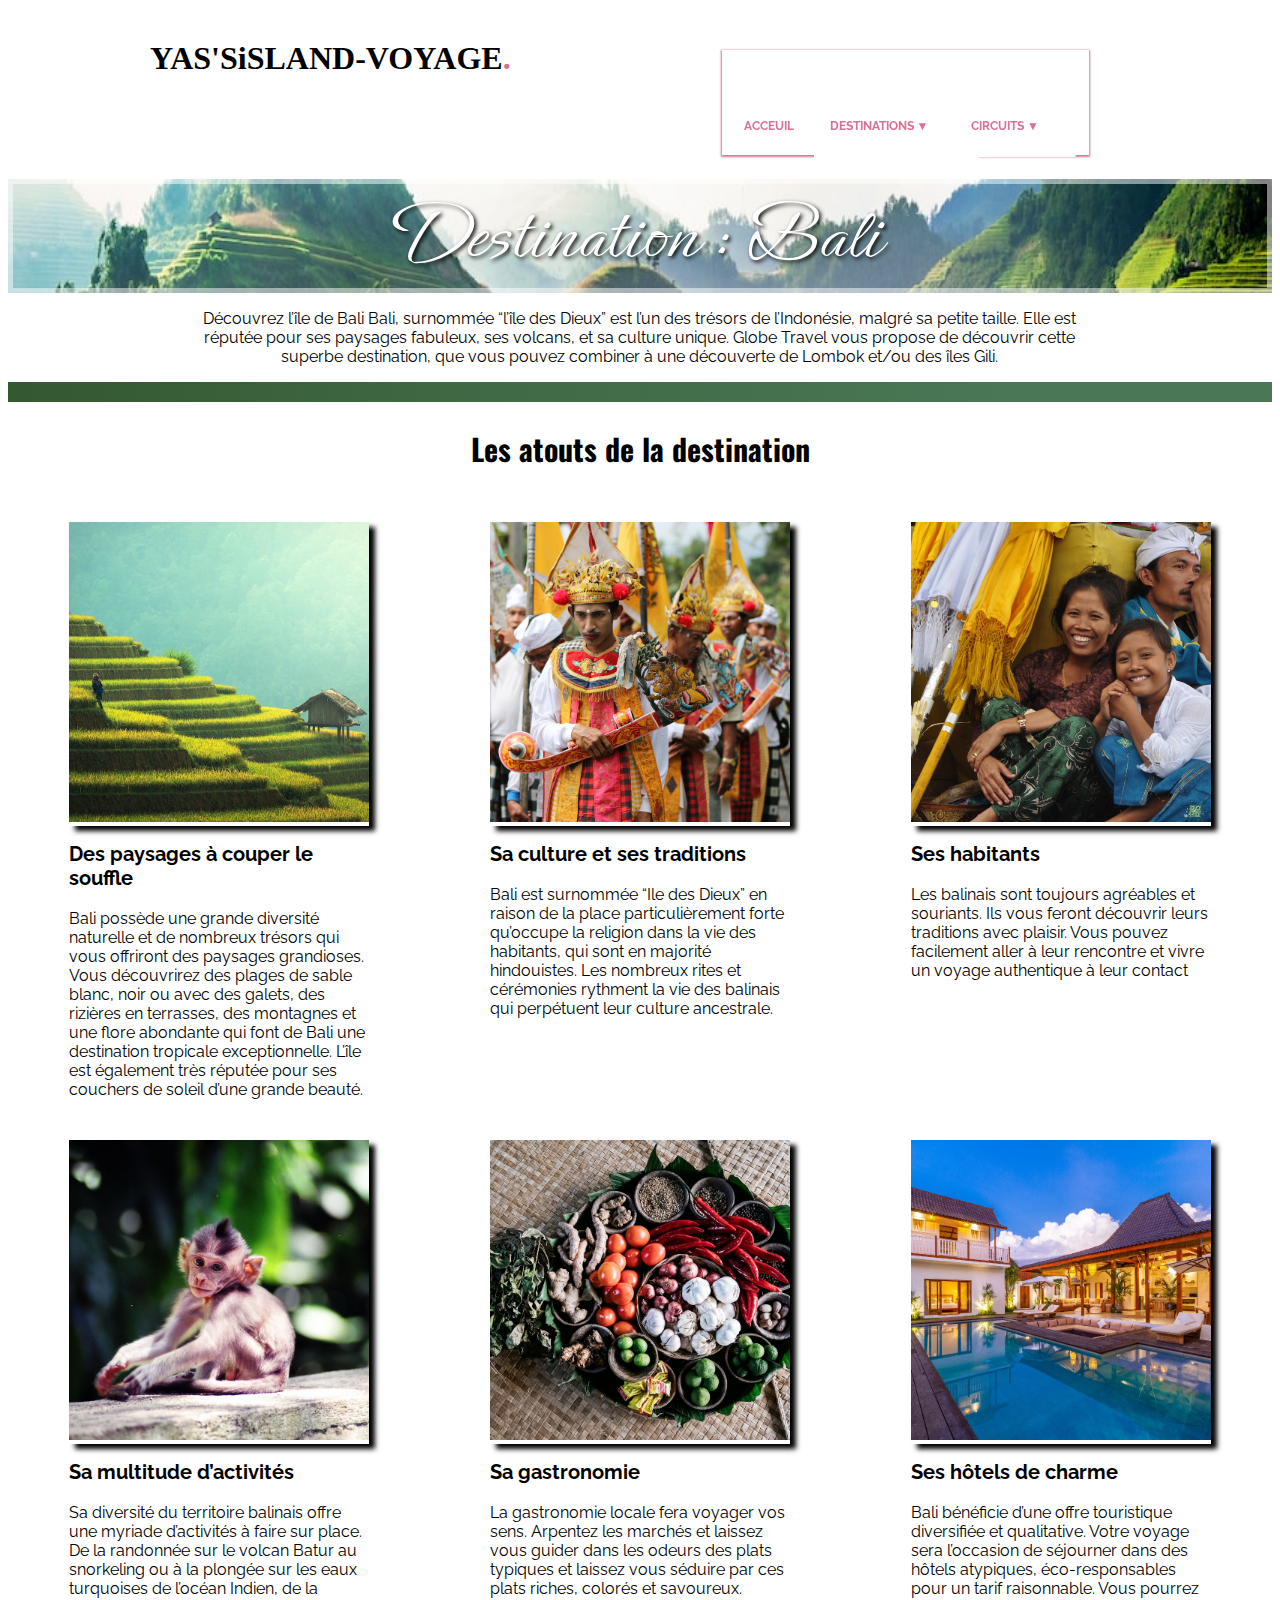
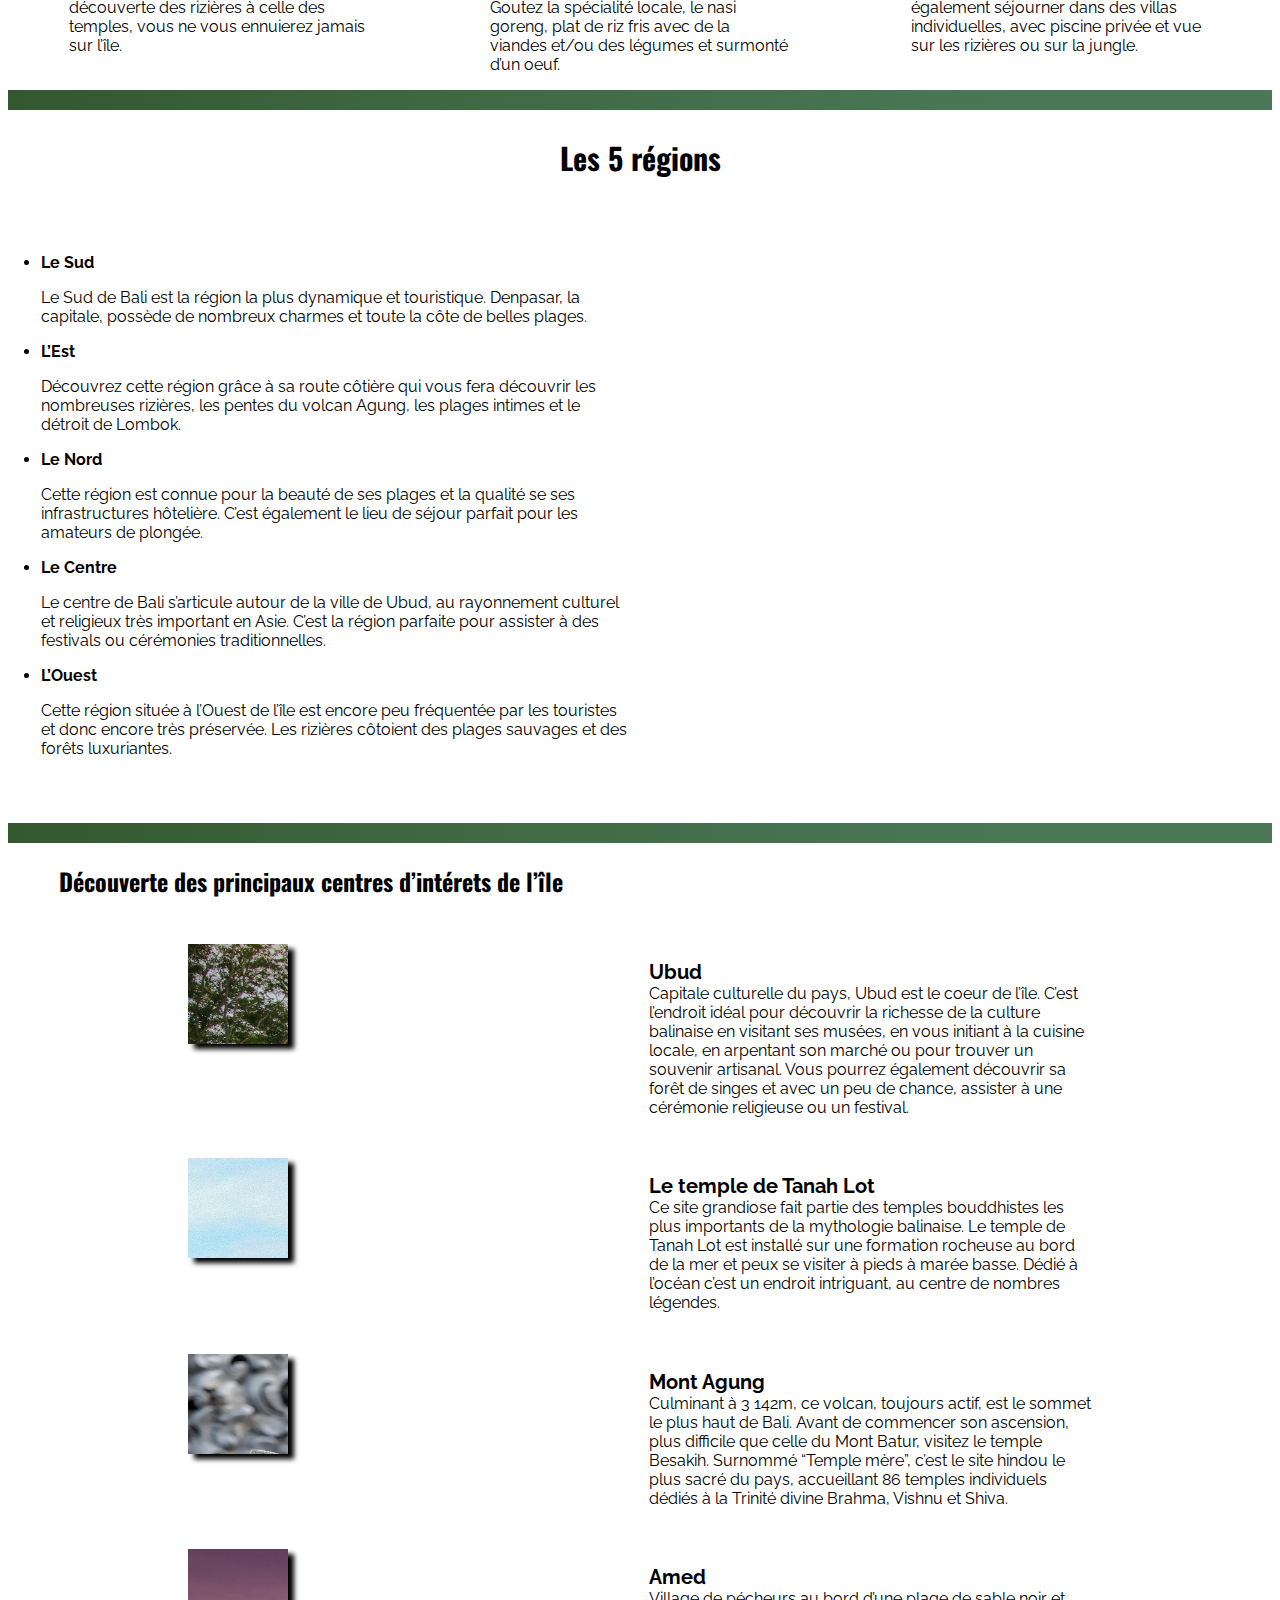
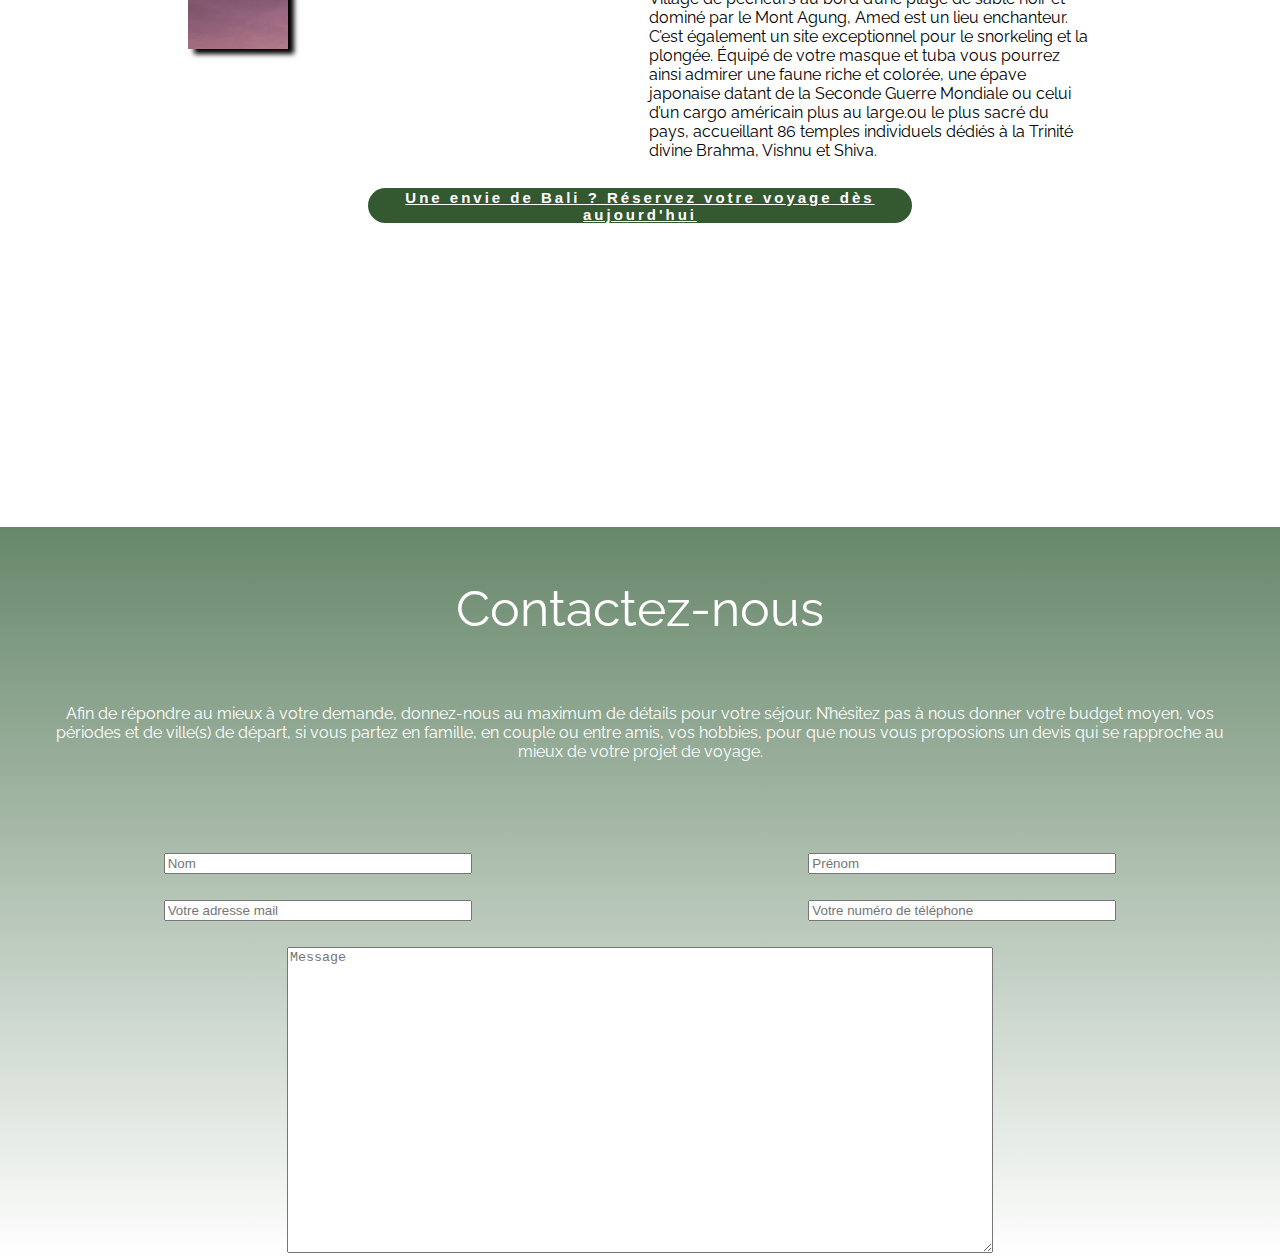
<file: voyage_nico.html>
<!DOCTYPE html>
<html lang="fr">
<head>
  <meta charset="UTF-8">
  <meta http-equiv="X-UA-Compatible" content="IE=edge">
  <meta name="viewport" content="width=device-width, initial-scale=1.0">
  <link rel="stylesheet" href="./css/voyage_nico.css">
  <link rel="preconnect" href="https://fonts.googleapis.com">
  <link rel="preconnect" href="https://fonts.gstatic.com" crossorigin>
  <link href="https://fonts.googleapis.com/css2?family=Ephesis&display=swap" rel="stylesheet"> 
  <link href="https://fonts.googleapis.com/css2?family=Space+Mono:ital@1&display=swap" rel="stylesheet">
  <link href="https://fonts.googleapis.com/css2?family=Raleway&display=swap" rel="stylesheet">
  <link href="https://fonts.googleapis.com/css2?family=Oswald&display=swap" rel="stylesheet">

  <title>Destination : Bali</title>
</head>


<body>

  <!-- Header -->

<header>
  <div class="wrapper">
      <h1>YAS'SiSLAND-VOYAGE<span class="rose">.</span></h1>
      <nav class="navbar">
          <ul>
              <li><a href="index.html">Acceuil</li></a>
           
              <li class="menu-deroulant">
                  <a href="#">Destinations ▼</a>
                  <ul class="sous-menu">
                      <li><a href="voyage-yasmine.html">Algerie/Espagne</a></li>
                      <li><a href="./voyage_nico.html">Bali</a></li>
                      <li><a href="florence/florence.html">Italie/Florence</a></li>
                  </ul>
              </li>
        
              <li class="menu-deroulant">
                  <a href="">Circuits ▼</a>
                  <ul class="sous-menu">
                      <li><a href="../voyages/tableau.html">Communs</a></li>
                  </ul>
              </li>
          </ul>
      </nav>
  </div>
</header>
  
  <!-- Bannière -->

  <div class="main_bali">
    
    <div class="back_grand">
      <div class="grand_titre">Destination : Bali</div>
    </div>

    <div class="back_pres">
      <div class="t_pres"><p>Découvrez l’île de Bali

        Bali, surnommée “l’île des Dieux” est l’un des trésors de l’Indonésie, malgré sa petite taille.
        Elle est réputée pour ses paysages fabuleux, ses volcans, et sa culture unique. 
        Globe Travel vous propose de découvrir cette superbe destination, que vous pouvez combiner à une découverte de Lombok et/ou des îles Gili.</p></div>
      </div>
    </div>

      <!-- 1ere partie : Présentation du pays -->

        <!-- 1er panneau -->

      <div class="box_titre1"> </div>
        <div class="titre1_bali"><h2>Les atouts de la destination</h2></div>
      
    
      <div class="box_panneau1">

        <div class="box1">
          <div class="photo_riz"><img src="./images_voyages/nico/rizières.jpg" alt=""width="300" height="300"></div>
            <div class="txt_riz">
            
              <p><span class="t1">Des paysages à couper le souffle</span>
              <br><br>Bali possède une grande diversité naturelle et de nombreux trésors qui vous offriront des paysages grandioses. 
              Vous découvrirez des plages de sable blanc, noir ou avec des galets, des rizières en terrasses, des montagnes et une flore abondante qui font de Bali une destination tropicale exceptionnelle. 
              L’île est également très réputée pour ses couchers de soleil d’une grande beauté.</p></div>
            </div> 

        <div class="box2">
          <div class="photo_costume"><img src="./images_voyages/nico/costumes.jpg" alt=""width="300" height="300"></div>
            <div class="txt_costume">
                
              <p><span class="t1">Sa culture et ses traditions</span>
              <br><br>Bali est surnommée “Ile des Dieux” en raison de la place particulièrement forte qu’occupe la religion dans la vie des habitants, qui sont en majorité hindouistes.
              Les nombreux rites et cérémonies rythment la vie des balinais qui perpétuent leur culture ancestrale.</p></div>
            </div>

        <div class="box3">
          <div class="photo_habitants"><img src="./images_voyages/nico/habitants.jpg" alt=""width="300" height="300"></div>
          <div class="txt_habitants">
                    
            <p><span class="t1">Ses habitants</span> 
            <br><br>Les balinais sont toujours agréables et souriants. 
            Ils vous feront découvrir leurs traditions avec plaisir. 
            Vous pouvez facilement aller à leur rencontre et vivre un voyage authentique à leur contact</p></div>
          </div>
      </div>


          <!-- 2eme panneau -->

                <div class="box_panneau2">

                    <div class="box4">
                      <div class="photo_singe"><img src="./images_voyages/nico/singe.jpg" alt=""width="300" height="300"></div>
                        <div class="txt_activité">
                          <p><span class="t1">Sa multitude d’activités</span>
                            <br><br>Sa diversité du territoire balinais offre une myriade d’activités à faire sur place. 
                            De la randonnée sur le volcan Batur au snorkeling ou à la plongée sur les eaux turquoises de l’océan Indien, de la découverte des rizières à celle des temples, vous ne vous ennuierez jamais sur l’île.</p></div> 
                    </div>
              
                      <div class="box5">
                        <div class="photo_gastro"><img src="./images_voyages/nico/gastronomie.jpg" alt="" width="300" height="300"></div>
                          <div class="txt_gastro">
                            <p><span class="t1">Sa gastronomie</span>
                              <br><br>La gastronomie locale  fera voyager vos sens. Arpentez les marchés et laissez vous guider dans les odeurs des plats typiques et laissez vous séduire par ces plats riches, colorés et savoureux. Goutez la spécialité locale, le nasi goreng, plat de riz fris avec de la viandes et/ou des légumes et surmonté d’un oeuf.</p></div>
                      </div>

                      <div class="box6">
                          <div class="photo_hôtel"><img src="./images_voyages/nico/hotel.jpg" alt="" width="300" height="300"></div>
                            <div class="txt_hôtel">
                              <p><span class="t1">Ses hôtels de charme</span>
                                <br><br>Bali bénéficie d’une offre touristique diversifiée et qualitative. 
                                Votre voyage sera l’occasion de séjourner dans des hôtels atypiques, éco-responsables pour un tarif raisonnable. 
                                Vous pourrez également séjourner dans des villas individuelles, avec piscine privée et vue sur les rizières ou sur la jungle.</p></div> 
        
                      </div>
                </div>

    <!-- 2eme partie présentation région -->

      <div class="box_titre2"></div>
        <div class="titre2_bali"><h2>Les 5 régions</h2></div>

          <div class="box_region">
    
            <div class="text_pres2">
              <ul>
                <li>Le Sud</li>
                  <p>Le Sud de Bali est la région la plus dynamique et touristique. Denpasar, la capitale, possède de nombreux charmes et toute la côte de belles plages.</p>

                  <li>L’Est</li>
                    <p>Découvrez cette région grâce à sa route côtière qui vous fera découvrir les nombreuses rizières, les pentes du volcan Agung, les plages intimes et le détroit de Lombok.</p>
          
                    <li>Le Nord</li>
                      <p>Cette région est connue pour la beauté de ses plages et la qualité se ses infrastructures hôtelière. C’est également le lieu de séjour parfait pour les amateurs de plongée.</p>

                      <li>Le Centre</li>
                        <p>Le centre de Bali s’articule autour de la ville de Ubud, au rayonnement culturel et religieux très important en Asie. C’est la région parfaite pour assister à des festivals ou cérémonies traditionnelles.</p>

                          <li>L’Ouest</li>
                          <p>Cette région située à l’Ouest de l’île est encore peu fréquentée par les touristes et donc encore très préservée. Les rizières côtoient des plages sauvages et des forêts luxuriantes.</p>
          
              </ul>
            </div>

            <div class="vidéo1"><iframe width="560" height="315" src="https://www.youtube.com/embed/LCqK7wZd2Pk" title="YouTube video player" frameborder="0" allow="accelerometer; autoplay; clipboard-write; encrypted-media; gyroscope; picture-in-picture" allowfullscreen></iframe></div>
          </div>

      <!-- 3eme partie : centre interet -->

      <div class="box_titre3"></div>
      
      
          <div class="titre3_bali"><h2>Découverte des principaux centres d’intérets de l’île</h2></div>

      
          <div class="box1_interet">

            <div class="photo1_interet"></div>
              <div class="txt1_interet"><p><span class="t1">Ubud</span>
                <br>Capitale culturelle du pays, Ubud est le coeur de l’île.
                C’est l’endroit idéal pour découvrir la richesse de la culture balinaise en visitant ses musées, en vous initiant à la cuisine locale, en arpentant son marché ou pour trouver un souvenir artisanal. 
                Vous pourrez également découvrir sa forêt de singes et avec un peu de chance, assister à une cérémonie religieuse ou un festival.</p></div> 
        
            </div>

            <div class="box2_interet">

              <div class="photo2_interet"></div>
                <div class="txt2_interet"><p><span class="t1">Le temple de Tanah Lot</span>
                  <br>Ce site grandiose fait partie des temples bouddhistes les plus importants de la mythologie balinaise. 
                  Le temple de Tanah Lot est installé sur une formation rocheuse au bord de la mer et peux se visiter à pieds à marée basse.
                  Dédié à l’océan c’est un endroit intriguant, au centre de nombres légendes.</p></div>

              </div>

              <div class="box3_interet">

                <div class="photo3_interet"></div>
                  <div class="txt3_interet"><p><span class="t1">Mont Agung</span>
                    <br>Culminant à 3 142m, ce volcan, toujours actif, est le sommet le plus haut de Bali.
                    Avant de commencer son ascension, plus difficile que celle du Mont  Batur, visitez le temple Besakih. Surnommé “Temple mère”, c’est le site hindou le plus sacré  du pays, accueillant 86 temples individuels dédiés à la Trinité divine Brahma, Vishnu et Shiva.</p></div>

                </div>

              <div class="box4_interet">

                <div class="photo4_interet"></div>
                  <div class="txt4_interet"><p><span class="t1">Amed</span>
                    <br>Village de pécheurs au bord d’une plage de sable noir et dominé par le Mont Agung, Amed est un lieu enchanteur. 
                    C’est également un site exceptionnel pour le snorkeling et la plongée. 
                    Équipé de votre masque et tuba vous pourrez ainsi admirer une faune riche et colorée, une épave japonaise datant de la Seconde Guerre Mondiale ou celui d’un cargo américain plus au large.ou le plus sacré  du pays, accueillant 86 temples individuels dédiés à la Trinité divine Brahma, Vishnu et Shiva.</p></div>
  
              </div>

              <div class="box_bas">
                <div class="back_button">
                  <a class="button" href="https://www.booking.com/searchresults.fr.html?aid=397594&label=gog235jc-1DCAEoggI46AdIDVgDaE2IAQGYAQ24ARjIAQ_YAQPoAQH4AQKIAgGoAgS4ApS-xYsGwAIB0gIkNmVmZmRlYzMtYTYzMC00Y2I0LWE2MWEtNGZjOWNhNDI3NWVi2AIE4AIB&sid=4dc2a4c97b8d571a50383abfd6ad9ff7&sb=1&sb_lp=1&src=index&src_elem=sb&error_url=https%3A%2F%2Fwww.booking.com%2Findex.fr.html%3Faid%3D397594%3Blabel%3Dgog235jc-1DCAEoggI46AdIDVgDaE2IAQGYAQ24ARjIAQ_YAQPoAQH4AQKIAgGoAgS4ApS-xYsGwAIB0gIkNmVmZmRlYzMtYTYzMC00Y2I0LWE2MWEtNGZjOWNhNDI3NWVi2AIE4AIB%3Bsid%3D4dc2a4c97b8d571a50383abfd6ad9ff7%3Bsb_price_type%3Dtotal%26%3B&ss=Bali%2C+Indon%C3%A9sie&is_ski_area=&checkin_year=&checkin_month=&checkout_year=&checkout_month=&group_adults=2&group_children=0&no_rooms=1&b_h4u_keep_filters=&from_sf=1&ss_raw=bali&ac_position=0&ac_langcode=fr&ac_click_type=b&dest_id=835&dest_type=region&place_id_lat=-8.596015&place_id_lon=115.226089&search_pageview_id=c6ca58ca936400f8&search_selected=true&region_type=province&search_pageview_id=c6ca58ca936400f8&ac_suggestion_list_length=5&ac_suggestion_theme_list_length=0">Une envie de Bali ? Réservez votre voyage dès aujourd'hui</a>
                </div>
              </div>

                <iframe src="https://www.google.com/maps/embed?pb=!1m18!1m12!1m3!1d505145.8970729791!2d114.79134451803506!3d-8.45531719838059!2m3!1f0!2f0!3f0!3m2!1i1024!2i768!4f13.1!3m3!1m2!1s0x2dd22f7520fca7d3%3A0x2872b62cc456cd84!2sBali!5e0!3m2!1sfr!2sfr!4v1634819550567!5m2!1sfr!2sfr" width="999" height="300" style="border:0;" allowfullscreen="" loading="lazy"></iframe>

                

                  <!-- Formulaire -->

                    <!-- Tête du formualire -->

                <form method="post" action="traitement.php">

                  <div class="titre_box_form">Contactez-nous</div>
                    <div class="box_txt_form">
                      <div class="txt_form"><p class="txt_form">Afin de répondre au mieux à votre demande, donnez-nous au maximum de détails pour votre séjour.
                       N’hésitez pas à nous donner votre budget moyen, vos périodes et de ville(s) de départ, si vous partez en famille, en couple ou entre amis, vos hobbies, pour que nous vous proposions un devis qui se rapproche au mieux de votre projet de voyage.</p>
                      </div>
                    </div>


                    <!-- 1ere partie formulaire -->

            

                      <div class="box1_formulaire">

                        <div class="box1_form">
    
                          <div>
                            <label for="Entrer votre nom"></label>
                            <input type="text" name="nom" id="nom" placeholder="Nom">
                          </div>  
                        </div>

                        <div class="box2_form">

                          <div>
                            <label for="prénom"></label>
                            <input type="text" name="prenom" id="prénom" placeholder="Prénom">
                          </div>
                        </div>
                    </div>


                      <!-- 2eme partie formulaire -->


                      <div class="box2_formulaire">

                        <div class="box3_form">
                          <label for="Adresse mail"></label>
                          <input type="text" name="mail" id="mail" placeholder="Votre adresse mail">
                        </div>

                          <div class="box4_form">
                            <label for="numéro de téléphone"> </label>
                            <input type="text" name="numéro" id="numéro" placeholder="Votre numéro de téléphone">
                          </div>
          
                      </div>

                        <div class="box4_formulaire">

                          <div class="box4_form">
                            <label for="message"> </label>
                            <textarea name="message" id="descrimessagetion" placeholder="Message"></textarea>
              
                          </div>
                      
                        </div>

                </form>
              



      

    
    
                
                       
      
            
      
  

      

  
  </div>
</body>
</html>
</file>
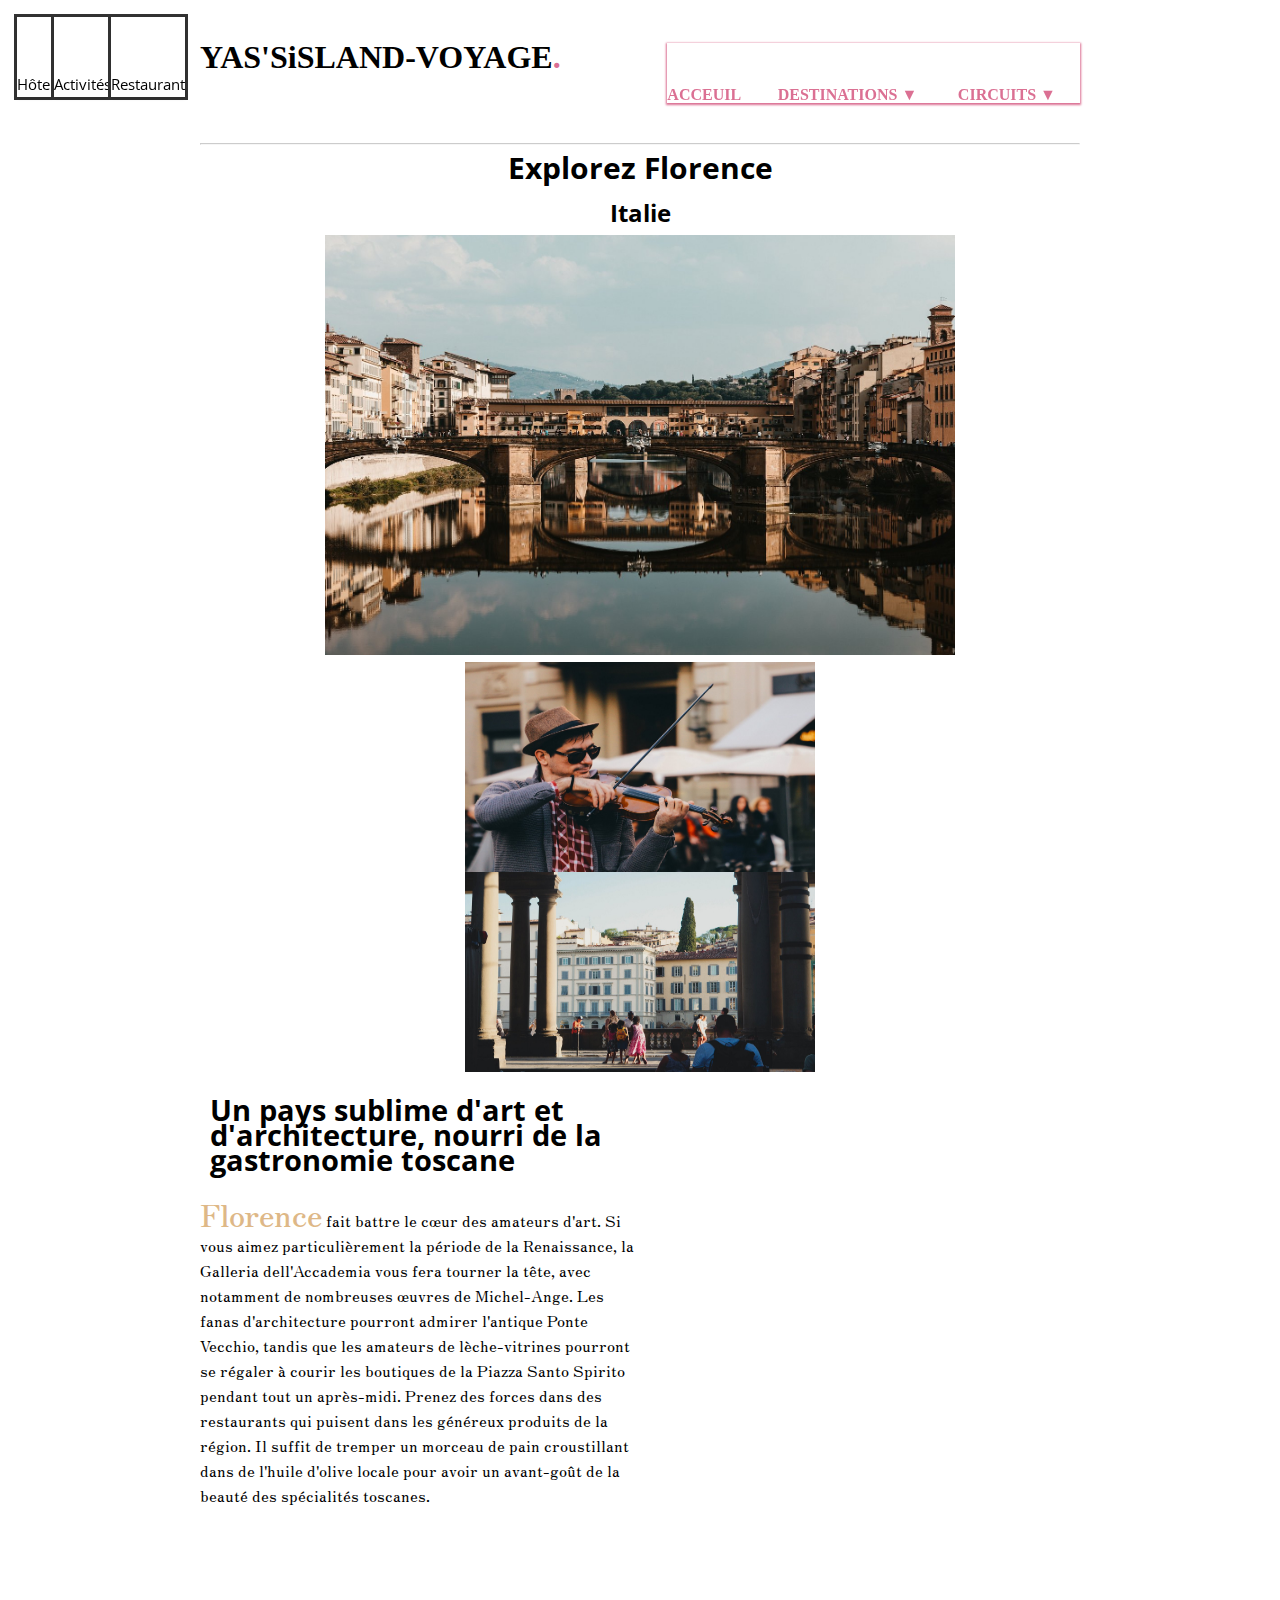
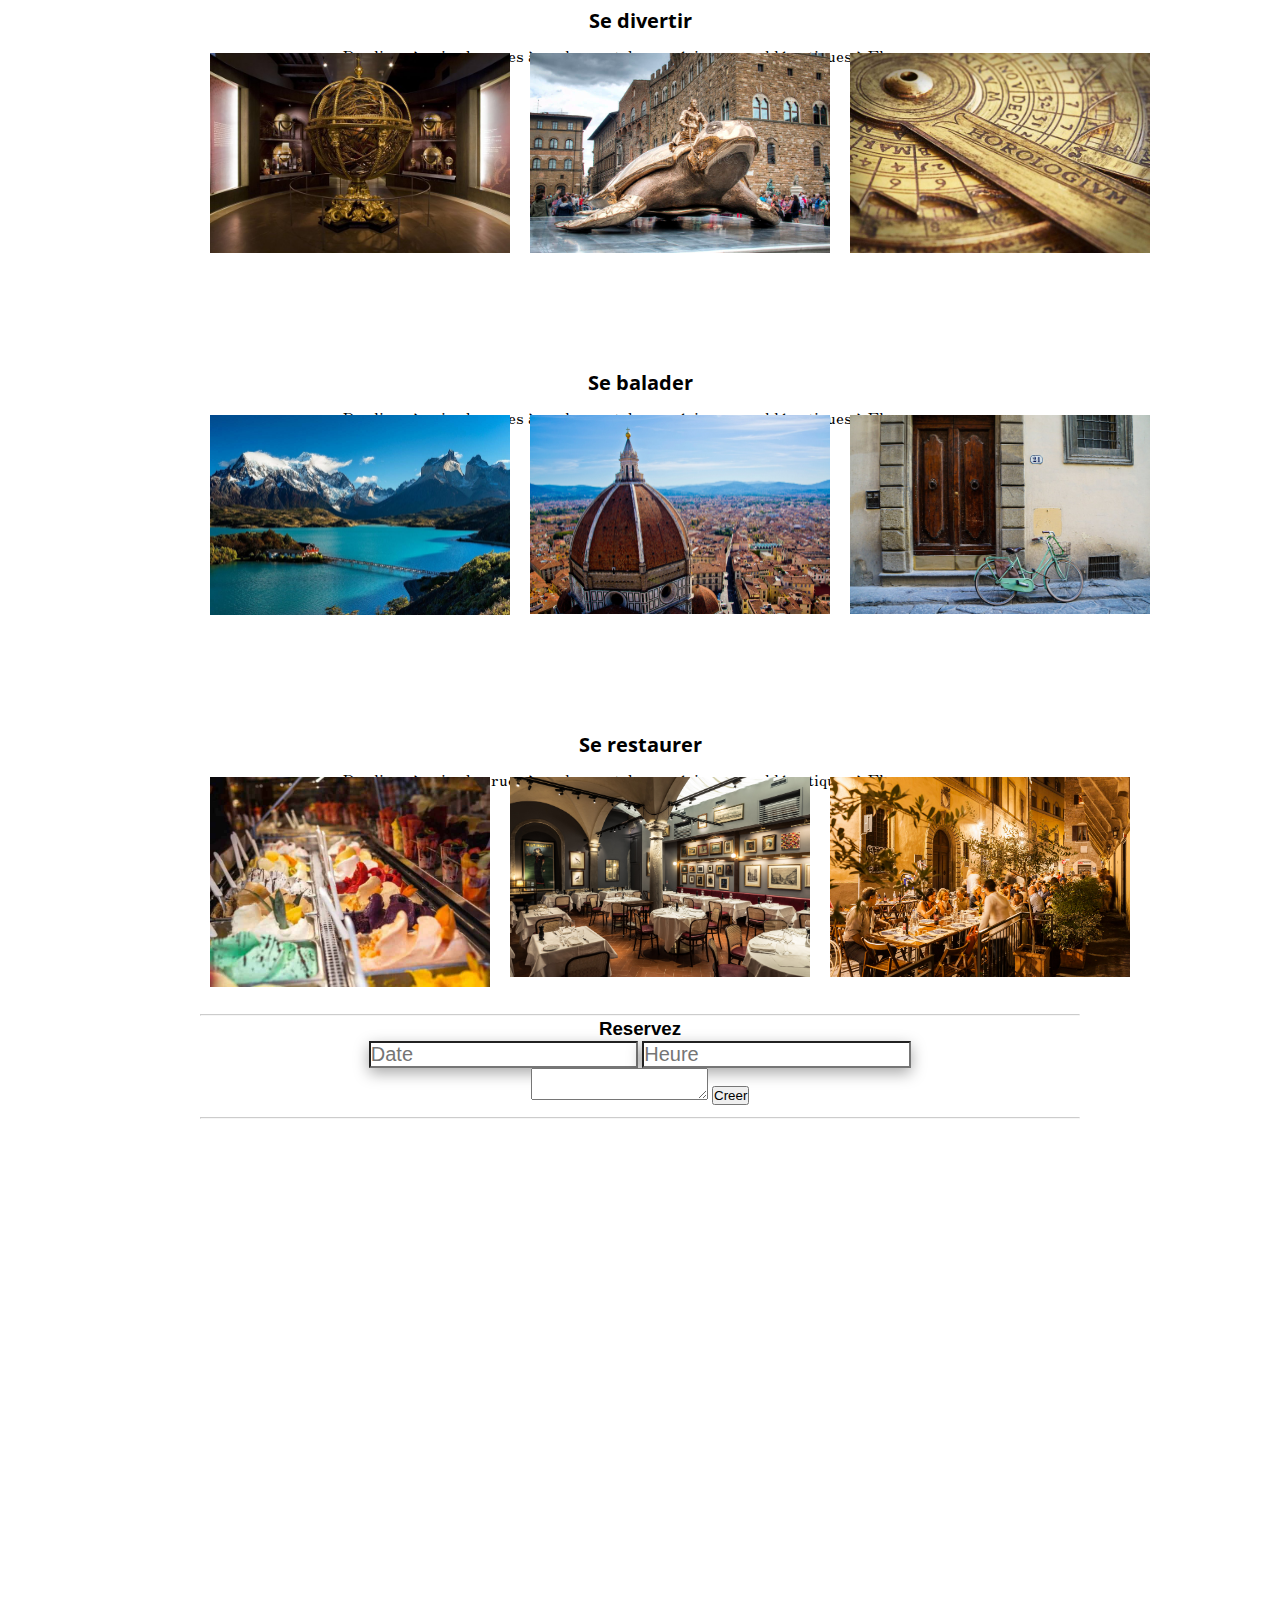
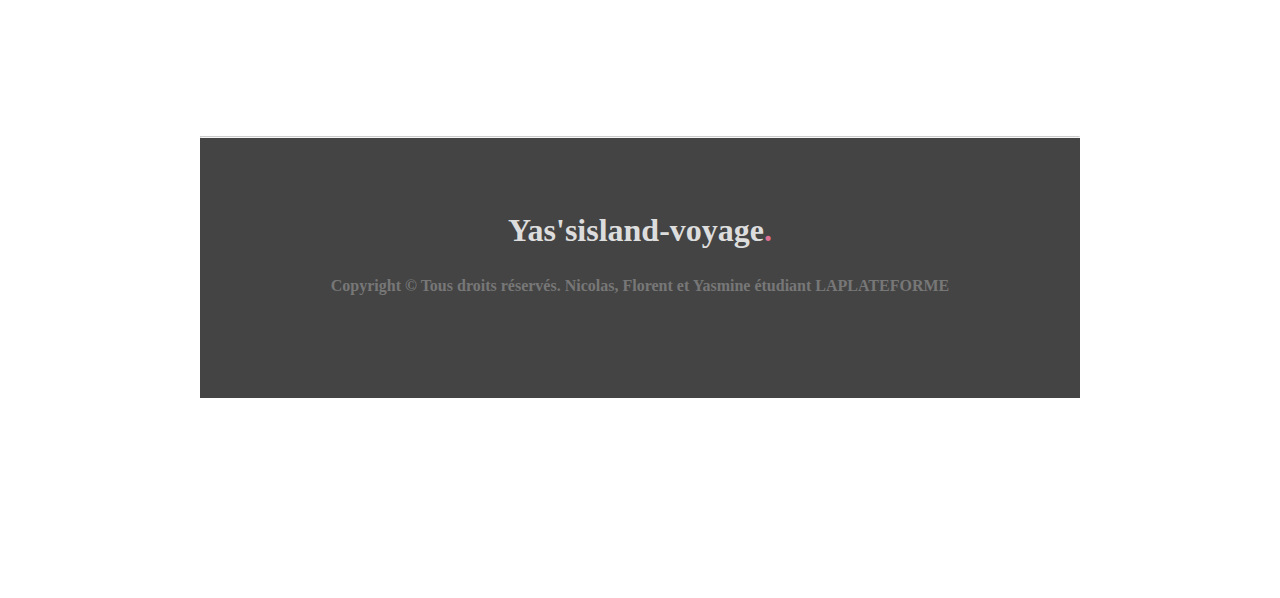
<file: florence/florence.html>
<!DOCTYPE html>
<html lang="fr">
    <head>
        <meta charset="UTF-8">
        <meta http-equiv="X-UA-Compatible" content="IE=edge">
        <meta name="viewport" content="width=device-width, initial-scale=1.0">
        <title>Florence</title>
        <link rel="stylesheet" type="text/css" href="/florence/CSSf/florence.css">
        <link rel="preconnect" href="https://fonts.googleapis.com">
        <link rel="preconnect" href="https://fonts.gstatic.com" crossorigin> 
        <link href="https://fonts.googleapis.com/css2?family=Open+Sans&family=Zen+Old+Mincho&display=swap" rel="stylesheet"> 
    </head>
    <body>
          
                                <!-- Header -->
        <header>
                <div class="wrapper">
                    <h1>YAS'SiSLAND-VOYAGE<span class="rose">.</span></h1>
                <nav>
                    <ul>
                        <li><a href="../index.html">Acceuil</li></a>
                        <li class="menu-deroulant">
                            <a href="#">Destinations ▼</a>
                                <ul class="sous-menu">
                                    <li><a href="../voyage-yasmine.html">Algerie/Espagne</a></li>
                                    <li><a href="../voyage_nico.html">Bali</a></li>
                                    <li><a href="/florence.html">Italie/Florence</a></li>
                                 </ul>
                        </li>
                        <li class="menu-deroulant">
                            <a href="">Circuits ▼</a>
                                <ul class="sous-menu">
                                     <li><a href="../tableau.html">Communs</a></li>
                                </ul>
                        </li>
                    </ul>   
                </nav>
                </div>
        </header>
            <hr>

                                <!-- Haut de page -->

                <nav class="boutons sticky">
                
                    <ul>
                        <li class="nav-item hotel"><a href="">Hôtel</a></li>
                        <li class="nav-item activité"><a href="">Activités</a></li>
                        <li class="nav-item restaurant"><a href="">Restaurant</a></li>         
                    </ul>
                
                    
                </nav>
             
                
                               <!-- images haut -->


                <div class="haut">

                    <div class="titre_h">

                        <h1>Explorez Florence</h1>

                    </div>


                    <div class="italie">
                        <h2>Italie</h2>
                    </div>

                    <div class="images_h">
                        
                        <div class="img1">
                            <img src="../florence/imagesf/pont.jpg" width="630"/>
                        </div>

                        
                        <div class="img2">
                            <img src="../florence/imagesf/violon.jpg" width="350"height="210"/>
                            <img src="../florence/imagesf/place.jpg" width="350"height="200"/>
                        </div>

                    </div>

                </div>

                

            

                                <!-- Description -->

            
                <div class="presentation">

                    <div class="titre_p">

                        <strong><p>Un pays sublime d'art et d'architecture, 
                            nourri de la gastronomie toscane</p></strong>

                    </div>
                    <div class="texte_p">

                        <p><span class="flo">Florence</span> fait battre le cœur des amateurs d'art. Si vous aimez particulièrement la période de la Renaissance, la Galleria dell'Accademia vous fera tourner la tête, avec notamment de nombreuses œuvres de Michel-Ange. 
                        Les fanas d'architecture pourront admirer l'antique Ponte Vecchio, tandis que les amateurs de lèche-vitrines pourront se régaler à courir les boutiques de la Piazza Santo Spirito pendant tout un après-midi. 
                        Prenez des forces dans des restaurants qui puisent dans les généreux produits de la région. 
                        Il suffit de tremper un morceau de pain croustillant dans de l'huile d'olive locale pour avoir un avant-goût de la beauté des spécialités toscanes.</p>

                    </div>
                </div>
            

                                         <!-- Corp -->

            

                <div class="box">

                    <div class="cat">

                        <p class="titre_">Se divertir</p>
                        <p class="text_">Des lieux à voir, des rues à explorer et des expériences emblématiques à Florence.</p>

                    </div>

                    <div class="images_">

                        <div class="i"><img src="../florence/imagesf/boule.jpg"width="300"></div>
                        <div class="i"><img src="../florence/imagesf/tortue.jpg"width="300"></div>
                        <div class="i"><img src="../florence/imagesf/horloge.jpg"width="300"></div>

                    </div>
                </div>

                <div class="box">

                    <div class="cat">
    
                        <p class="titre_">Se balader</p>
                        <p class="text_">Des lieux à voir, des rues à explorer et des expériences emblématiques à Florence.</p>
    
                    </div>
    
                    <div class="images_">
    
                        <div class="i"><img src="../florence/imagesf/montagnes.jpg"width="300"></div>
                        <div class="i"><img src="../florence/imagesf/toit.jpg"width="300"></div>
                        <div class="i"><img src="../florence/imagesf/vélo.jpg"width="300"></div>
    
                    </div> 
                </div>
                        
                        
                <div class="box">

                    <div class="cat">
        
                        <p class="titre_">Se restaurer</p>
                        <p class="text_">Des lieux à voir, des rues à explorer et des expériences emblématiques à Florence.</p>
        
                    </div>
        
                    <div class="images_">
        
                        <div class="i"><img src="../florence/imagesf/glace.jpg"width="280"></div>
                        <div class="i"><img src="../florence/imagesf/restaurant.jpg"width="300"></div>
                        <div class="i"><img src="../florence/imagesf/restaurant2.jpg"width="300"></div>
        
                    </div> 
                </div>
            </div>        

                            <!-- sections -->
                <hr>
                <div class="formulaire">
                    <h3>Reservez</h3>
                    <form>
                        <input placeholder="Date">
                        <input placeholder="Heure">
                    </br>
                        <textarea placeholder="Message..">
                        </textarea>
                        <button>Creer</button>
                    </form>

                </div>    
                <hr>

            <div class="map">
                <iframe src="https://www.google.com/maps/embed?pb=!1m18!1m12!1m3!1d92180.8971146233!2d11.170928099298964!3d43.78006070797483!2m3!1f0!2f0!3f0!3m2!1i1024!2i768!4f13.1!3m3!1m2!1s0x132a56a680d2d6ad%3A0x93d57917efc72a03!2sFlorence%2C%20Italie!5e0!3m2!1sfr!2sfr!4v1635272468782!5m2!1sfr!2sfr" width="800" height="600" style="border:0;" allowfullscreen="" loading="lazy"></iframe>
            <hr>
            </div>



            <section class="basdepage">
                <footer>
                    <div>
                        <h1>Yas'sisland-voyage<span class="rose">.</span></h1>
                        <div class="copyright">
                        Copyright © Tous droits réservés. Nicolas, Florent et Yasmine étudiant LAPLATEFORME
                    </div>
                    </div>
                </footer>
            </section>
    

    </body>
</html>
</file>
<file: css/voyage_nico.css>
/*  BALI */


body{

  
  
  
}


p{

  font-family: 'Raleway', sans-serif;
  color: black;

}


span.t1{

  font-size: 20px;
  font-weight: bolder;
}

/* HEADER */

header{
  height: 120px;
  }

header h1{
  float: left;
  margin-top: 32px;
  }

header nav{
  float: right;
  margin-top: 30px;
  }

header nav ul li{
  display: inline-block;
  }

header nav ul li a{
  text-transform: uppercase;
  font-weight: bold;
  margin-right: 20px;
  }

/*Reset CSS*/
:root{
  --hauteur-menu:60px;
  }

.navbar{
  width: 450px;
  font-size: 12px;
  display: flex;
  justify-content: space-evenly;
  }

nav > ul{
  display: flex;
  text-align:center;
  box-shadow: 0px 1px 2px 1px palevioletred;
  height: var(--hauteur-menu);
}

nav > ul > li{
  background-color: white;
  position: -webkit-sticky;
  position: sticky;
  top: 100px;
  height: 100%;
  flex: 2;
  }

nav > ul > li > a{
  position: sticky;
  top: 50%;
  left: 50%;
  transform: translate(-50% -50%);
  }

li a{
  text-decoration: none;
  color:palevioletred;
  }

.menu-deroulant > a ::after{
  content:'▼';
  font-size: 10px;
  margin-left: 7px;
  display: inline-block;
  }

.sous-menu{
  margin-top: var(--hauteur-menu);
  width: 100%;
  text-align: left;
  background-color:white;
  border-radius: 2px;
  overflow: hidden;
  max-height: 0;
  display: flex;
  flex-direction: column;
  }

.sous-menu > li > a{
  height: 50px;
  padding-left: 20px;
  width: 100%;
  align-items:center;
  display: flex;
  }

nav > ul > li:hover > a{
  color:#444;
  }

.sous-menu > li:hover{
  background-color: #777;
  }

.sous-menu > li:hover > a {
  color:pink;
  }

@keyframes rotationFleche {
  0% {
    transform: rotate(0deg);
  }
  100%{
    transform: rotate(90deg);
  }
}

.menu-deroulant:hover > a::after{
  animation: rotationFleche 0.2s linear forwards;
  }

@keyframes apparitionSousMenu {
  0% {
    box-shadow: 0px 3px 3px 1px rgba(0,0,0,0);
    border-top: 3px solid violet;
  }
  30% {
    box-shadow: 0px 3px 3px 1px rgba(0,0,0,0.3);
  }
  100% {
    max-height: 50em;
    border-top: 3px solid violet;
    box-shadow: 0px 3px 3px 1px rgba(0,0,0,0.3);
  }
}

.menu-deroulant:hover > .sous-menu{
  animation: apparitionSousMenu 1s forwards;
  }

.wrapper{
    width: 980px;
    margin: 0 auto;
    padding: 0 10px;
    }
    
.rose{
    color:palevioletred;
    }
  

/* Titre */

.back_grand{

  background-image: url(../images_voyages/nico/background.jpg);
  background-repeat: no-repeat;
  background-size: cover;
  opacity: 0s.7;

}

.main_bali{

  padding-top: 4%;
}

.grand_titre{

  font-family: 'Ephesis', cursive;
  color: white;
  
  text-shadow: black 2px 2px 4px;
  font-size: 80px;
  text-align: center;

  border: 5px solid #fff; 
  border: 5px solid rgba(255, 255, 255, .5);
    
}


/* Présentation Bali */

  /* 1ere partie présentation */

.t_pres{
  
  font-family: 'Space Mono', monospace;
  text-align: center;
  width: 70%;
  color: white;
}

.back_pres{

  display: flex;
  justify-content: center;
  
  
}

.box_titre1{

  background: linear-gradient(90deg, rgba(52,88,48,1) 0%, rgba(63,104,67,1) 35%, rgba(74,120,86,1) 80%); 
  height: 20px;
  
  
  
}
.titre1_bali{

  font-family: 'Oswald', sans-serif;
  font-size: 20px;
  text-align: center;
  color: black;
  
  
}

.photo_riz, .photo_costume, .photo_habitants, .photo_singe, .photo_gastro, .photo_hôtel{

  box-shadow: 6px 5px 5px black;

}

.box_panneau1, .box_panneau2{

  display: flex;
  justify-content: space-around;
  padding-top: 2%;
}

.box1, .box2, .box3, .box4, .box5, .box6{

  display: flex;
  flex-direction: column;
  width: 300px;
}

/* 2eme partie présentation */

ul{

  font-family: 'Raleway', sans-serif;
  padding: 5%
  
}

li{

  font-weight: bolder;
}

.titre2_bali{

  font-family: 'Oswald', sans-serif;
  font-size: 20px;
  text-align: center;
  color: black;
  
  
}

.box_region{

  display: flex;
  align-items: center;
}

.vidéo1{

  padding-right: 4%;
}

.box_titre2{

  background: linear-gradient(90deg, rgba(52,88,48,1) 0%, rgba(63,104,67,1) 35%, rgba(74,120,86,1) 80%); 
  height: 20px;
  
}

/* 3eme partie : centre interet */

.box_titre3{

  background: linear-gradient(90deg, rgba(52,88,48,1) 0%, rgba(63,104,67,1) 35%, rgba(74,120,86,1) 80%); 
  height: 20px;

}

.photo1_interet{
 
    width: 100px;
    height: 100px;
    background-image: url(../images_voyages/nico/interet1.jpg);
    background-size: 600px 500px;
    background-repeat: no-repeat;
    transition: width 2s, height 4s;
    box-shadow: 6px 5px 5px black;
    
    
}

.photo1_interet:hover , .photo2_interet:hover, .photo3_interet:hover, .photo4_interet:hover{
  width: 600px;
  height: 500px;
}

.titre3_bali{

  padding-left: 4%;
  font-family: 'Oswald', sans-serif;
}

.box1_interet, .box2_interet, .box3_interet, .box4_interet{

  display: flex;
  justify-content: space-around;
  padding-top: 2%;
}

.txt1_interet, .txt2_interet, .txt3_interet, .txt4_interet{

  width: 35%;
}

.photo2_interet{

    width: 100px;
    height: 100px;
    background-image: url(../images_voyages/nico/temple.jpg);
    background-size: 600px 500px;
    background-repeat: no-repeat;
    transition: width 2s, height 1s;
    box-shadow: 6px 5px 5px black;
  
}

.photo3_interet{

  width: 100px;
  height: 100px;
  background-image: url(../images_voyages/nico/statue.jpg);
  background-size: 600px 500px;
  background-repeat: no-repeat;
  transition: width 2s, height 1s;
  box-shadow: 6px 5px 5px black;
}

.photo4_interet{

  width: 100px;
  height: 100px;
  background-image: url(../images_voyages/nico/plage.jpg);
  background-size: 600px 500px;
  background-repeat: no-repeat;
  transition: width 2s, height 1s;
  box-shadow: 6px 5px 5px black;
}

/* Carte */

iframe{

  padding-top: 1%;
  padding-left: 5%;
  
}


/* 4eme partie bas de la page */

a.button{

color: #ffffff;

letter-spacing: 3px;
font-size: 15px;
font-family: 'Nunito Sans',Helvetica,Arial,Lucida,sans-serif ;
font-weight: 700 ;


}

.back_button{ 

  background-color: #345830;
  border-color: rgba(0,0,0,0);
  border-radius: 96px;
  height: 35px;
  text-align: center;
  display: flex;
  justify-content: center;
  align-items: center;
  width: 43%;

}

.box_bas{

  display: flex;
  justify-content: center;
  padding-top: 1%;
}

/* Formulaire */


.titre_box_form{

  text-align: center;
  font-size: 50px;
  padding-top: 2%;
  color: white;
  font-family: 'Raleway', sans-serif;
  display: flex;
  justify-content: center;
  flex-direction: column;
}

p.txt_form{

  color: white;
}
.box_txt_form{

  display: flex;
  justify-content: center;
}

form{

  background: rgb(63,104,67);
  background: linear-gradient(0deg, rgba(63,104,67,0) 0%, rgba(63,104,67,0.7904295507265406) 100%);  
  margin: -1%;
  padding-top: 2%;
}

.txt_form{

  padding: 2%;
  text-align: center;
}

.box1_formulaire, .box2_formulaire{

  display: flex;
  justify-content: space-around;
  padding-top: 2%;
}

input{

  width: 300px;
}

.box4_formulaire{

  display: flex;
  justify-content: center;
  padding-top: 2%;
}

textarea{

  width: 700px;
  height: 300px;
}
</file>
<file: florence/CSSf/florence.css>
*{  margin:0;
    padding:0;
}

body{
    display: flex;
    flex-direction: column;
    text-align: center;
    line-height:25px;
    margin: 200px;
    margin-top: 1%;
}


         /* HEADER */
header{
    height: 120px;
    }

header h1{
    float: left;
    margin-top: 32px;
    }

header nav{
    float: right;
    margin-top: 30px;
    }

header nav ul li{
    display: inline-block;
    }

header nav ul li a{
    text-transform: uppercase;
    font-weight: bold;
    margin-right: 20px;
    }

/*Reset CSS*/
:root{
    --hauteur-menu:60px;
    }

.navbar{
    width: 450px;
    font-size: 12px;
    display: flex;
    justify-content: space-evenly;
    }

nav > ul{
    display: flex;
    text-align:center;
    box-shadow: 0px 1px 2px 1px palevioletred;
    height: var(--hauteur-menu);
}

nav > ul > li{
    background-color: white;
    position: -webkit-sticky;
    position: sticky;
    top: 100px;
    height: 100%;
    flex: 2;
    }

nav > ul > li > a{
    position: sticky;
    top: 50%;
    left: 50%;
    transform: translate(-50% -50%);
    }

li a{
    text-decoration: none;
    color:palevioletred;
    }

.menu-deroulant > a ::after{
    content:'▼';
    font-size: 10px;
    margin-left: 7px;
    display: inline-block;
    }

.sous-menu{
    margin-top: var(--hauteur-menu);
    width: 100%;
    text-align: left;
    background-color:white;
    border-radius: 2px;
    overflow: hidden;
    max-height: 0;
    display: flex;
    flex-direction: column;
    }

.sous-menu > li > a{
    height: 50px;
    padding-left: 20px;
    width: 100%;
    align-items:center;
    display: flex;
    }

nav > ul > li:hover > a{
    color:#444;
    }

.sous-menu > li:hover{
    background-color: #777;
    }

.sous-menu > li:hover > a {
    color:pink;
    }

@keyframes rotationFleche {
    0% {
      transform: rotate(0deg);
    }
    100%{
      transform: rotate(90deg);
    }
}

.menu-deroulant:hover > a::after{
    animation: rotationFleche 0.2s linear forwards;
    }

@keyframes apparitionSousMenu {
    0% {
      box-shadow: 0px 3px 3px 1px rgba(0,0,0,0);
      border-top: 3px solid violet;
    }
    30% {
      box-shadow: 0px 3px 3px 1px rgba(0,0,0,0.3);
    }
    100% {
      max-height: 50em;
      border-top: 3px solid violet;
      box-shadow: 0px 3px 3px 1px rgba(0,0,0,0.3);
    }
}

.menu-deroulant:hover > .sous-menu{
    animation: apparitionSousMenu 1s forwards;
    }

.rose{
    color:palevioletred;
}
    

                    /* fin du header */

                    /*Footer*/

footer{
    height: 260px;
    background-color: #444;
    width: 100%;
    }

footer h1{
    color:#ddd;
    text-align: center;
    padding-top: 80px;
    }

.copyright{
    text-align: center;
    font-weight: bold;
    padding-top: 30px;
    color: #777;
    }


                    /* -CLASS- */

input{ 
    box-shadow: rgba(0, 0, 0, 0.35) 0px 5px 15px;
    font-size: 20px;
}

                    /* Logo */

.logo{
  padding-left: 4%;
}

.box_logo{
  display: flex;
  justify-content: space-around;
  flex-direction: row;

}

.box_lien{ display: flex;
    justify-content: space-around;
    flex-direction: row;
}

                                         /* Haut */
       

.titre_h{ display: flex;
        justify-content: start;

}
                                              /* Boutons */


nav.boutons ul{ 
    font-family: 'Open Sans', sans-serif;

}

nav.boutons ul li{ 
        list-style-type: none;
        display: flex;
        align-items: flex-end;
        transition: 0.5s all;
        background-color: white;
        
}

nav.boutons ul li:hover{ 
        transform: scale(1.2);
        transition: 0.5s all;
        background-color: wheat;

}
nav.boutons ul li a{ font-size: 15px;
    text-decoration: none;
    color: black;
}
nav.boutons ul li a:hover{ color: white;

}

.nav-item{ height: 80px;
    flex: 1;
}


.hotel{ background: url("https://img.icons8.com/ios/50/000000/bed.png") 100%;
    background-repeat: no-repeat;
    box-shadow: rgba(0, 0, 0, 0.16) 0px 1px 4px, rgb(51, 51, 51) 0px 0px 0px 3px;

}
.activité{ background: url("https://img.icons8.com/ios/50/000000/two-tickets.png") 100%;
    background-repeat: no-repeat;
    box-shadow: rgba(0, 0, 0, 0.16) 0px 1px 4px, rgb(51, 51, 51) 0px 0px 0px 3px;
}
.restaurant{ background: url("https://img.icons8.com/ios/50/000000/restaurant.png") 100%;
    background-repeat: no-repeat;
    box-shadow: rgba(0, 0, 0, 0.16) 0px 1px 4px, rgb(51, 51, 51) 0px 0px 0px 3px;
}

                                      /* Images Haut */

.images_h{ display: flex;
    flex-flow: row wrap ;
    align-items: center;
    justify-content: space-around;

}
.img1{ transition: 0.3;

}

.img1:hover{ transition: 0.3;
    box-shadow: rgba(0, 0, 0, 0.25) 0px 54px 55px, rgba(0, 0, 0, 0.12) 0px -12px 30px, rgba(0, 0, 0, 0.12) 0px 4px 6px, rgba(0, 0, 0, 0.17) 0px 12px 13px, rgba(0, 0, 0, 0.09) 0px -3px 5px;
}

.img2{  display: flex;
    flex-direction: column;
    transition: 0.6;
}
.img2:hover{ transition: 0.6;
    box-shadow: rgba(0, 0, 0, 0.25) 0px 54px 55px, rgba(0, 0, 0, 0.12) 0px -12px 30px, rgba(0, 0, 0, 0.12) 0px 4px 6px, rgba(0, 0, 0, 0.17) 0px 12px 13px, rgba(0, 0, 0, 0.09) 0px -3px 5px;

}

                                         /* Text */

.voyage{ font-family: 'Open Sans', sans-serif;
    font-size: 30px;
    font-weight: bold;
}

.titre_h{ font-size: 15px;
    font-family: 'Open Sans', sans-serif;
    background-color: white;
    display: flex;
    text-align: center;
    justify-content: center;
    padding: 10px;
}

.italie{ padding: 10px;

}

.titre_p{ font-family: 'Open Sans', sans-serif;
    font-size: 180%;
    padding: 10px;
    text-align: left;

}
.texte_p{ font-family: 'Zen Old Mincho', serif;
        padding-top: 20px;

}

.titre_{ font-family: 'Open Sans', sans-serif;
    font-weight: bold;
    font-size: 20px;
    padding: 10px;

}

.text_{ font-family: 'Zen Old Mincho', serif;

}
h2{ font-family: 'Open Sans', sans-serif;

}
span.flo{ color: burlywood;
    font-size: 30px;
    font-weight: bold;

}

                                    /* Box  */

.presentation{ text-align: left;
    padding-top: 15px;
    display: flex;
    flex-direction: column;
    width: 50%;
  
}



.images_{ display: flex;
    flex-direction: row;
    transition: 0.45s all;
    cursor: pointer;
    justify-content: space-evenly;
    padding-top: 40px;
    
}

.i{ transition: 0.85s all;
    padding: 10px;
    
}

.i:hover{ transform: scale(.9);
    transition: 0.85s all;

}

                /* sections */


.musée1{ background-color: wheat;
    width: 50%;

}

.item{ background-color: white;
    margin: 80px;
    font-family: 'Open Sans', sans-serif;
    cursor: pointer;
    transition: 0.3s all;

}

.item:hover{transition: 0.3s all;
    transform: scale(1.1);
    box-shadow: rgba(0, 0, 0, 0.24) 0px 3px 8px;


}

hr{ margin-top: 10px;
    opacity: 0.5;

}


.sticky{ position: fixed;
    left: 1%;
    margin: 4px;

}

.roll{ 
    display: flex;
    flex-direction: column;
    justify-content: space-between;
    align-items: center;

} 

.cat{ display: flex;
    justify-content: space-evenly;
    flex-direction: column;
    padding-top: 90px;
    height: 5px;
}




.formulaire{ opacity: 100%;
    margin: 0 auto;
    font-family: 'Lato', sans-serif;

}
</file>
